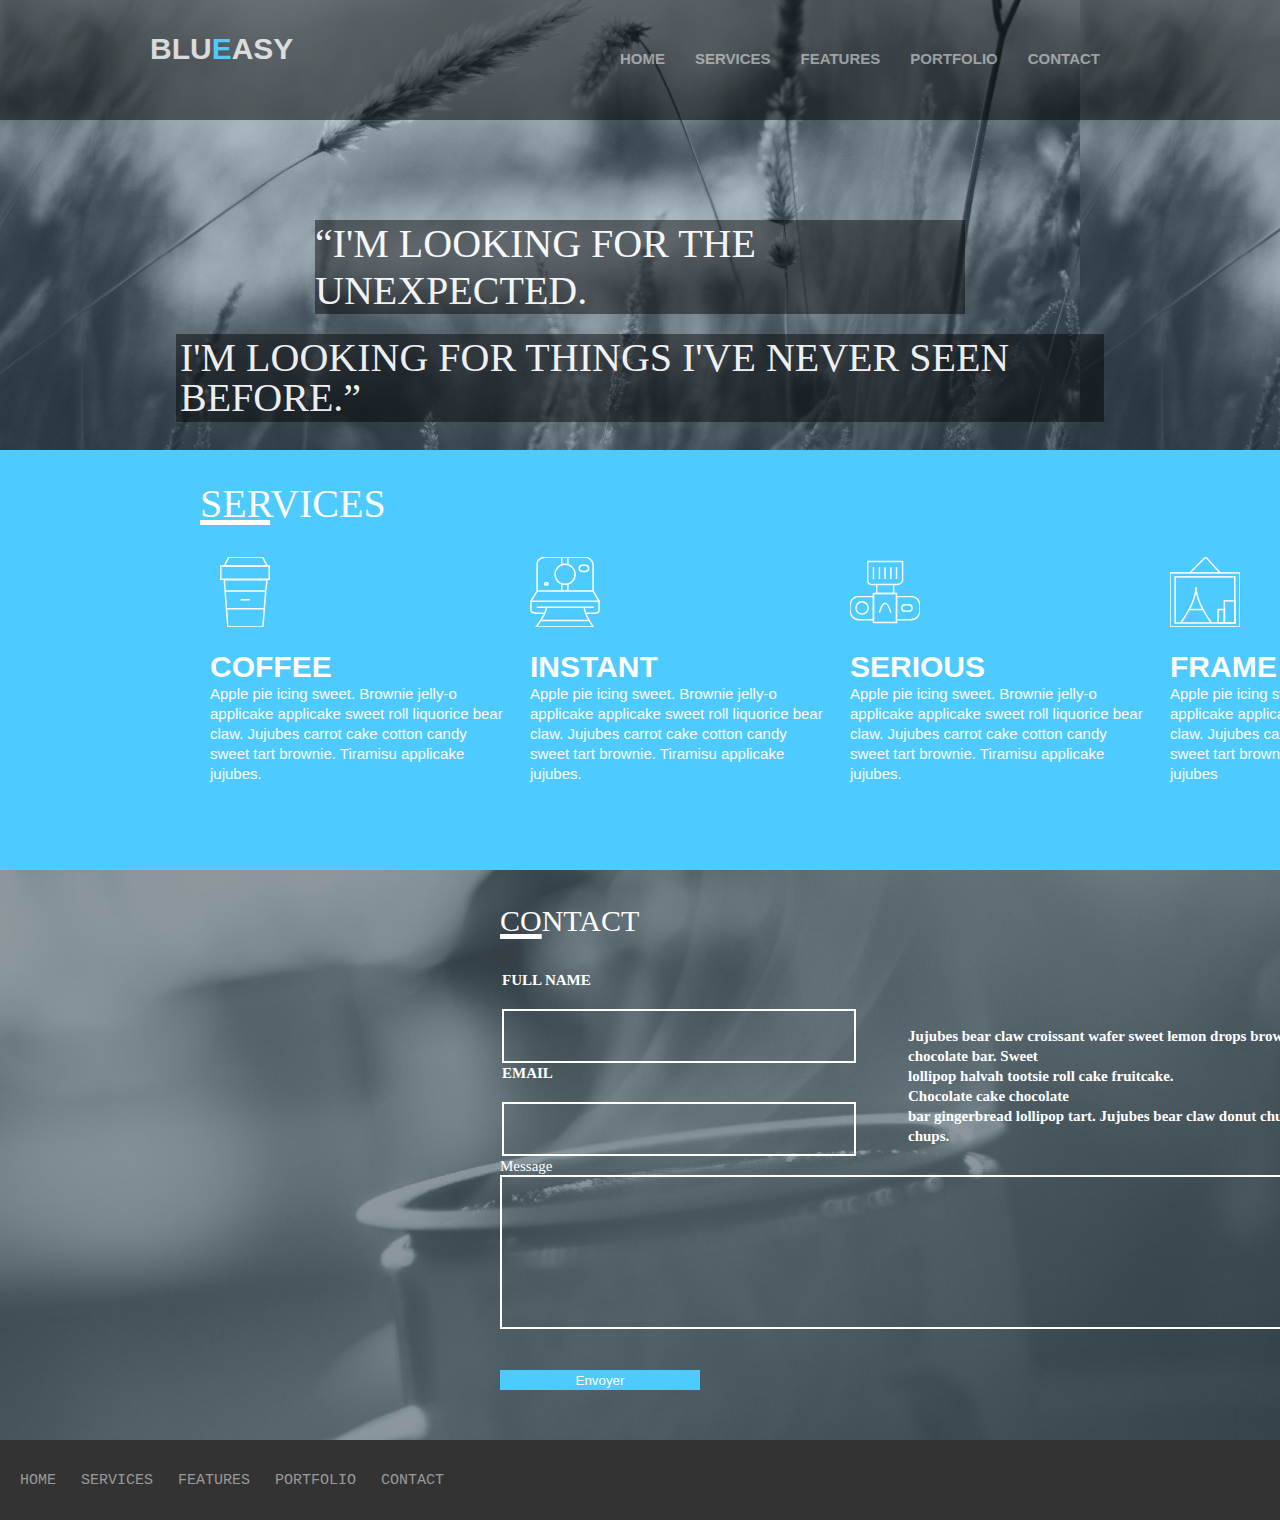
<file: blueasy/index.html>
<!DOCTYPE html>
<html lang="fr">
<head>
    <meta charset="UTF-8">
    
   <link rel="stylesheet" href="style.css">
    <title>Blueasy</title>
</head>
<body>
        
       
    <Section id=main-image>
                    
                    <header>
                        <div class="menu">
                            <h3 id="logo">BLU<span class="span1">E</span>ASY</h3>
                            <nav>
                            <ul>
                              <li > <a href="#"> HOME </a> </li>  
                              <li> <a href="service"> SERVICES </a> </li>  
                              <li><a href="#"> FEATURES </a> </li>  
                              <li> <a href="#"> PORTFOLIO </a> </li>  
                              <li> <a href="contact"> CONTACT </a> </li>
                            </ul>
                         </nav> 
                        </div>
                    </header>
                    
                <div class="phrase">
                <h1 class="phrase1" >“I'M LOOKING FOR THE UNEXPECTED.</h1> <span><h1 class="phrase2">I'M LOOKING FOR THINGS I'VE NEVER SEEN BEFORE.”</h1></span>
                    
                </div>
    </Section>
    <section id="service">
            <div>
                <h1 class="ser"> <span class="span2"> SER</span>VICES</h1>


                <ul>
                    <li id="service1">
                    	<img width="70" height="70" src="images/coffe.svg">
                        <h2> COFFEE </h2>
                        <p>Apple pie icing sweet. Brownie jelly-o applicake applicake sweet roll liquorice bear claw. Jujubes carrot cake cotton candy sweet tart brownie. Tiramisu applicake jujubes.</p>
                    </li>  
                    <li id="service2">
                    	<img width="70" height="70" src="images/appareil.svg">
                    	<h2> INSTANT</h2>
                        <p>Apple pie icing sweet. Brownie jelly-o applicake applicake sweet roll liquorice bear claw. Jujubes carrot cake cotton candy sweet tart brownie. Tiramisu applicake jujubes.</p>
                     </li>  
                    <li id="service3">
                    	<img width= "70" height="70" src="images/camera.svg">
                        <h2>SERIOUS </h2>
                        <p>Apple pie icing sweet. Brownie jelly-o applicake applicake sweet roll liquorice bear claw. Jujubes carrot cake cotton candy sweet tart brownie. Tiramisu applicake jujubes.</p>
                    </li>  
                    <li id="service4">
                    	<img width="70" height="70" src="images/frame.svg">
                        <h2> FRAME</h2>
                        <p>Apple pie icing sweet. Brownie jelly-o applicake applicake sweet roll liquorice bear claw. Jujubes carrot cake cotton candy sweet tart brownie. Tiramisu applicake jujubes</p>
                     </li>  
                    
                  </ul>
            </div>
    </section >
    <section id="contact">
            <div>
            <br><br>
            <h1 class="con"><span class="span2">CO</span>NTACT</h1>
            <form >
                <table>
                    <tr>    
                    
                    <td>
                     <br> <label for="name"> FULL NAME </label><br>
                      <input type="text" name="">  
                    </td>
                    </tr>
                    <tr>
                    
                    <td>
                       <label for="mail"> EMAIL </label><br>
                      <input type="mail" name=""> <br>  
                    </td>
                
                        <td colspan="1" rowspan="4">
                        <p class="paragraphe">Jujubes bear claw croissant wafer sweet lemon drops brownie chocolate bar. Sweet <br>lollipop halvah tootsie roll cake fruitcake.<br> Chocolate cake chocolate<br> bar gingerbread lollipop tart. Jujubes bear claw donut chupa chups.<br>
                    </p> 
                    
                    </td>
                    </tr>

                    </table>
                        
                    
                      
                   
                    
                  
                  <label class="mess" for="Message">Message</label> <br>

                <textarea name="message" cols="100" rows="10"> 
                </textarea> <br><br>
                <input class="bouton" type="submit" value="Envoyer">
            </form>
            </div>
    </section>
    
<footer>
        <div class="footer">
            <nav>
                            <ul>
                              <li > <a href="#"> HOME </a> </li>  
                              <li> <a href="service"> SERVICES </a> </li>  
                              <li><a href="#"> FEATURES </a> </li>  
                              <li> <a href="#"> PORTFOLIO </a> </li>  
                              <li> <a href="contact"> CONTACT </a> </li>
                            </ul>
                         </nav> 
        </div>
 </footer>
</body>
</htm
</file>
<file: blueasy/style.css>
/*general*/
*
{
    margin: 0;
    padding: 0;
}

body
{
font-family: Arial,sans-serif;
font-size: 15px;
font-weight: lighter;


}

.phrase
{
    margin-top: 100px;
}
.phrase1{
    font-size: 40px;
    margin-top: 200px;
    margin: auto;
    font-family: 'Segoe UI', Tahoma, serif;
    color: rgb(255, 255, 255);
    background-color: rgba(0, 0, 0,0.5) ;
    opacity: 0.9;
    width: 650px;
     
    
}


.phrase2{
    font-size: 40px;
    color: rgb(255, 255, 255);
    margin: auto;
    margin-top: 20px;
    margin-bottom: 10px;
    padding-right: 10px;
    font-family:'Segoe UI', Tahoma,serif;;
    background-color:  rgba(0, 0, 0,0.5) ;
      width: 920px;
      
      padding: 4px 4px;
    opacity: 0.9;
    line-height: 40px;
     
    
}

 p
 {
line-height: 20px;
 }  
h1
{
    font-size: 30px;

}
h2
{
font-size: 20px;

}
h3
{
    font-family: 'Franklin Gothic Medium', 'Arial Narrow', Arial, sans-serif;
    font-size: 20px;
    color:rgba(255, 255, 255,0.8);
    margin-left: 15px;
    margin-top: 30px;
    
}

.span1
{
    color:#4dcaff;
}
 ul
 {
     list-style: none;
 }
 a{
     text-decoration: none;
     color:rgba(255, 255, 255,0.5);
    }
  .menu nav ul li:hover
  {
    border: 1px solid #4dcaff;

    padding: 5px 5px;

  }  
 
/*header*/
header
{
    background-color: rgba(0, 0, 0,0.5);
    height: 120px;
    
}
header h3
{
    float: left;
    font-family: 'Arial Narrow', Arial, sans-serif;
    font-size: 30px;
    margin-top: 32px;
    margin-left: 150px;
    
}

header nav
{
    display: inline-block;
    float: right;
    margin-top: 50px;
    margin-right: 150px;
    border: 1px #4dcaff;

}


header nav ul li
{
    display: inline-block;
    float: left;
}
header nav ul li a
{
    text-transform: uppercase;
    font-weight: bold;
    margin-right: 30px;


}

/*main-image*/
#main-image
{
 background-image: url("images/image3.jpeg");
 height: 450px;
 
    
   
}
/*SERVICES*/
#service
{
height: 400px;
background-color:#4dcaff ;
color: rgb(255, 255, 255);
padding-top: 20px;
padding-left: 200px;
width: 2000px;
float right: ;
margin-right: 350px;
 margin-top: 20ox;

}



.ser
{
    font-size: 40px;
    font-family: 'Segoe UI', Tahoma, serif ;
    font-weight: lighter;
     margin-top: 10px;
    

}
.span2{
    text-decoration:underline 5px;
    
}

h1
{
    font-weight: lighter;
    
    
    
    
}
#service h2
{
font-size: 30px;
 margin-top: 20px;
}

#service p 
{
text-underline-position: 2px;
font-family: sans-serif;

}


#service ul li
{
width: 300px;
float: left;
padding-left: 10px;
margin-right: 10px;
}
#service ul
{

}

#service1 
{

  margin-top: 30px;
  width: 25px;

}
#service2
{

  margin-top: 30px;
  width: 25px;


}
#service3
{
margin-top: 30px;
  width: 25px;

}
#service4
{
margin-top: 30px;
  width: 25px;

}
/*CONTACT
*/

#contact
{
    background: no-repeat;
    background-image: url("images/image4.jpeg");
    background-size: cover;
   font-family: 'Segoe UI', Tahoma, serif ;;
    color: white;
    padding-left:500px;

}
 
#contact form
{
margin-top: 15px;
}

 td input

{

   width: 350px;
   height: 50px;
   margin-top: 20px;
background: transparent;

border: 2px solid white;
}

form table tr td 
{
   font-weight: bold;
   margin-left:  255px;
}

 form textarea
{


  background: transparent;
  border: 2px solid white;

}

.paragraphe
{
    margin-top: -50px;
    margin-left: 50px ;
    width: 400px;

}
.bouton{

  width:200px;
  height: 20px;
  background-color:#4dcaff;
  border: none;
  color: white;
  margin-top: 20px;
  margin-bottom: 50px;

}
.footer
{ background-color:rgba(0, 0, 0, 0.8);
    
    height: 80px;
    text-align: center;
    width: 100%;


}
    
.footer li a{
    font-family: monospace;
    opacity: 25px;
    color: rgba(255, 255, 255, 0.5);
    text-align: center;
    text-decoratio: none;

    
}

.footer nav ul li
{
    margin-top: 30px;
    display: inline-block;
    float: left ;
    padding-right: 5px;
     margin-left: 20px;

    }
</file>
